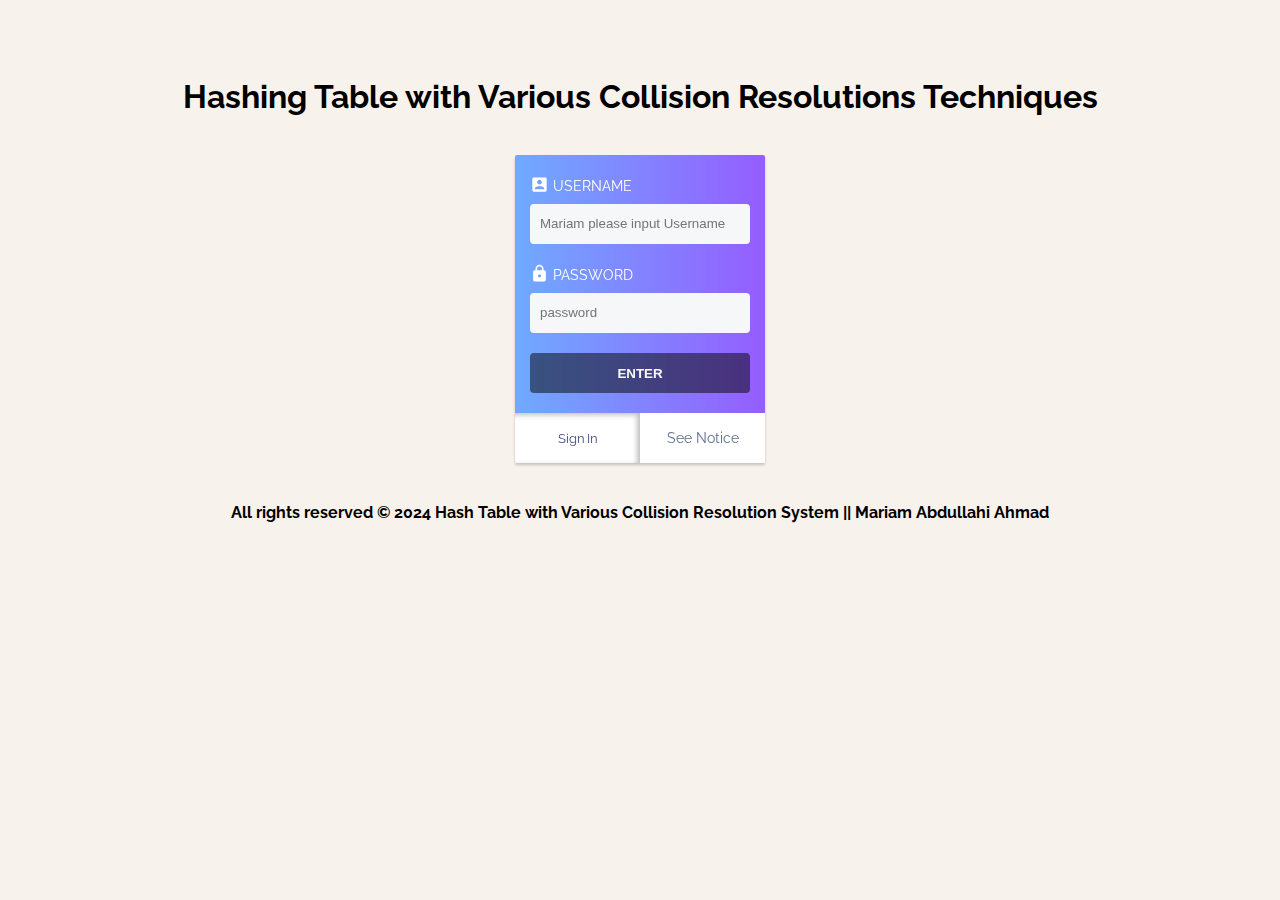
<file: index.html>
<!DOCTYPE html>
<html lang="en">

<head>
    <meta charset="UTF-8">
   
    <link rel='stylesheet' href='https://fonts.googleapis.com/css?family=Raleway'>
    <link rel='stylesheet' href='https://fonts.googleapis.com/icon?family=Material+Icons'>
    <title>Hashing Table Techniques</title>
    <link rel="stylesheet" href="./style.css">
</head>

<body>
    <!-- partial:index.partial.html --><br>
    <br>
    <br>
    <h1 style="color: black; text-align:center;">Hashing Table with Various Collision Resolutions Techniques</h1>
    <div class="container">
        <input type="radio" name="tab" id="signin" checked="checked" />
        <input type="radio" name="tab" id="register" />
        <div class="pages">
            <div class="page">
                <div class="input">
                    <div class="title"><i class="material-icons">account_box</i> USERNAME</div>

                    <input class="text" id="username" type="text" placeholder="Mariam please input Username" required />
                </div>
                <div class="input">
                    <div class="title"><i class="material-icons">lock</i> PASSWORD</div>

                    <input class="text" id="password" type="password" placeholder="password" required/>
                </div>
                <div class="input">

                    <input type="submit" value="ENTER" id="loginButton" />

                </div>
            </div>


            <div class="page signup">
                <div class="input">
                    <div class="title"><i class="material-icons">person</i> Welcome </div>
                </div>
                <div class="input">
                    <div class="title"><i class="material-icons"></i>to Hashing table </div>
                    with Collision Resolution,
                </div> <br>Make sure the hash
                <div class="input">
                    Sequence Key are <br>separated only with comma <br>(,)
                    <br>example 2,3,35,55
                </div>
            </div>




        </div>
        <div class="tabs">
            <label class="tab" for="signin">
      <div class="text">Sign In</div>
    </label>
            <label class="tab" for="register">
      <div class="text">See Notice</div>
    </label>
        </div>
    </div>

    <footer>
        <div class="footer-content">
            <b>
          <p style="text-align: center; color:black">All rights reserved &copy; 2024 Hash Table with Various Collision Resolution System || Mariam Abdullahi Ahmad </p></b>
        </div>
    </footer>
    <!-- partial -->
    <script src="./script.js"></script>

</body>

</html>
</file>
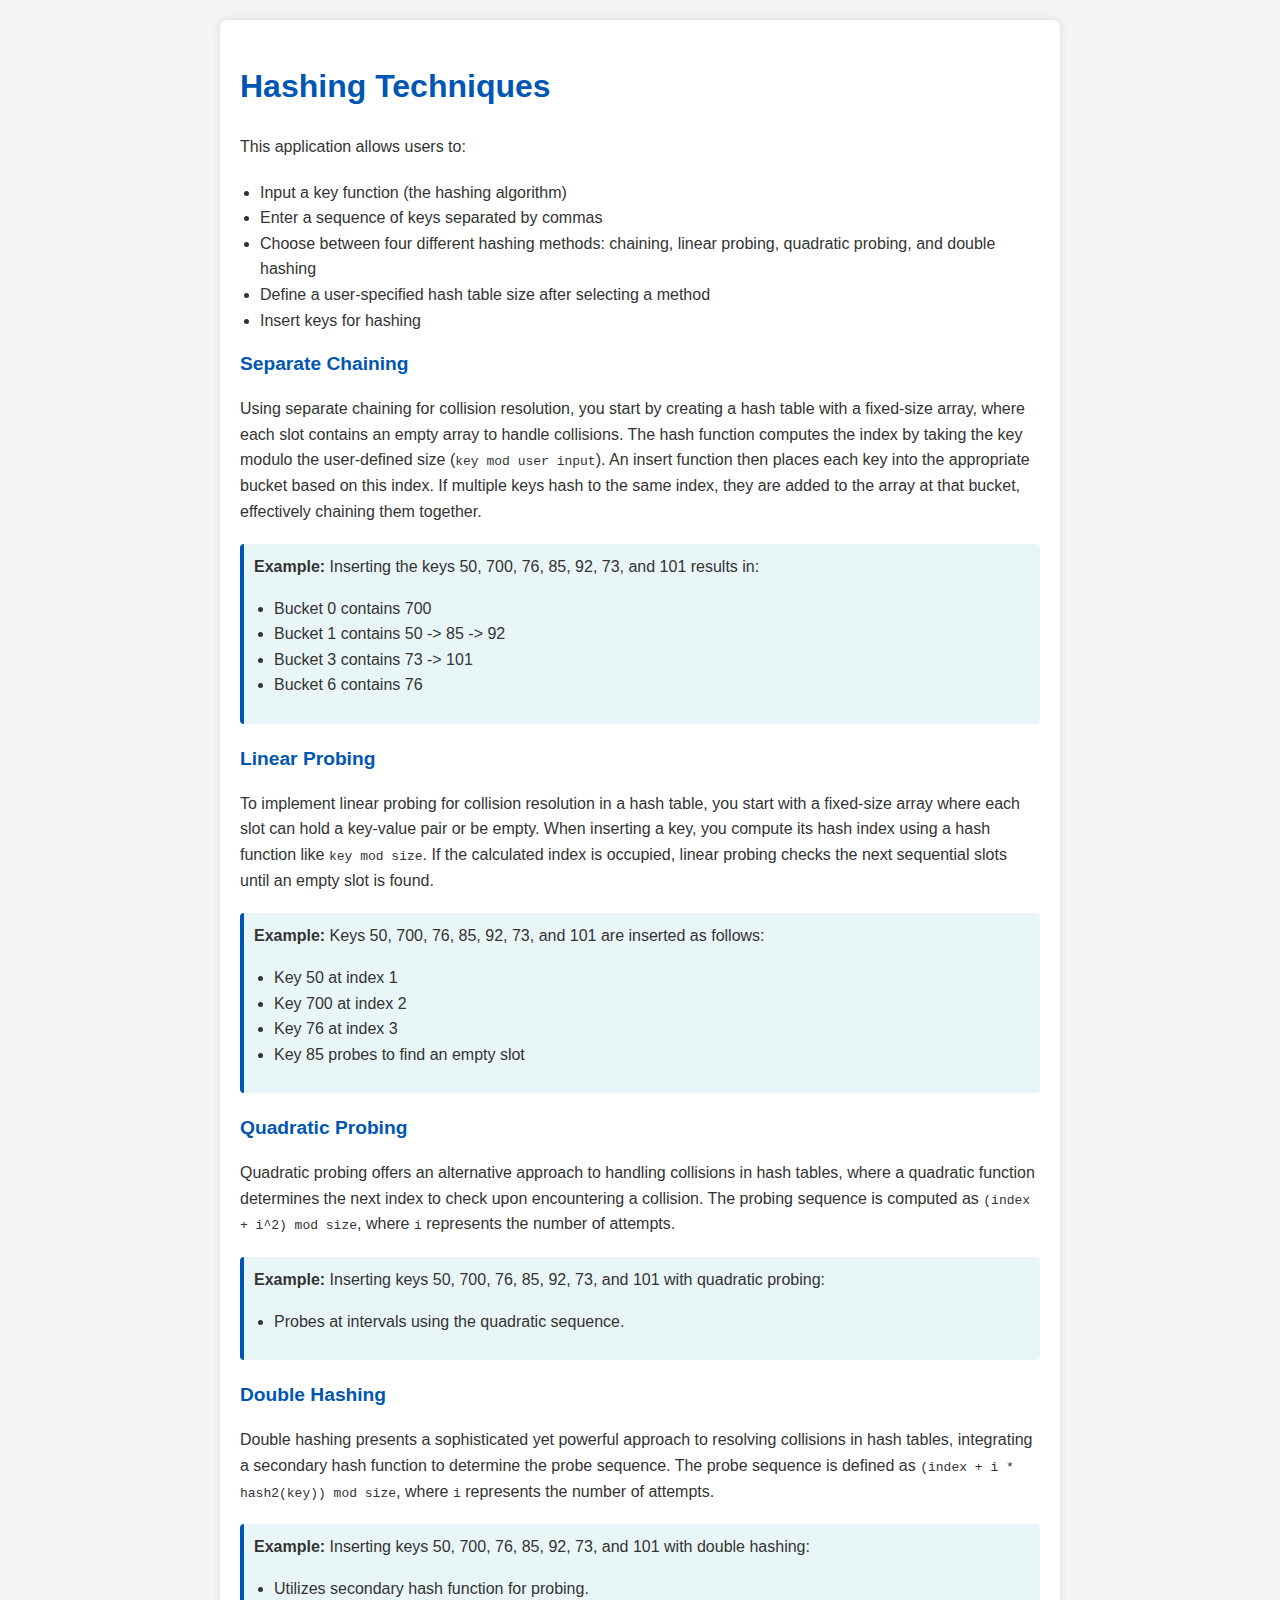
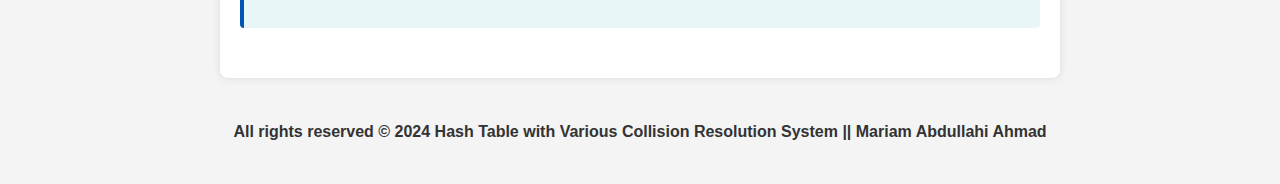
<file: app/hash.html>
<!DOCTYPE html>
<html lang="en">

<head>
    <meta charset="UTF-8">
    <meta name="viewport" content="width=device-width, initial-scale=1.0">
    <meta charset="UTF-8">

    <link rel='stylesheet' href='https://fonts.googleapis.com/css?family=Raleway'>
    <link rel='stylesheet' href='https://fonts.googleapis.com/icon?family=Material+Icons'>
    <title>Hashing Table Techniques</title>
    <style>
        body {
            font-family: Arial, sans-serif;
            color: #333;
            line-height: 1.6;
            background-color: #f4f4f4;
            margin: 0;
            padding: 20px;
        }
        
        .container {
            max-width: 800px;
            margin: auto;
            background: #fff;
            padding: 20px;
            box-shadow: 0 0 10px rgba(0, 0, 0, 0.1);
            border-radius: 8px;
        }
        
        h1,
        h2 {
            color: #0056b3;
        }
        
        p {
            margin-bottom: 20px;
        }
        
        .techniques {
            margin-bottom: 30px;
        }
        
        ul {
            padding-left: 20px;
        }
        
        .example {
            background: #e9f6f7;
            padding: 10px;
            border-left: 4px solid #0056b3;
            border-radius: 4px;
        }
        
        .hash-method {
            margin-bottom: 20px;
        }
        
        .method-title {
            font-size: 1.2em;
            margin-bottom: 10px;
        }
    </style>
</head>

<body>
    <div class="container">
        <h1>Hashing Techniques</h1>
        <div class="intro">
            <p>
                This application allows users to:
            </p>
            <ul>
                <li>Input a key function (the hashing algorithm)</li>
                <li>Enter a sequence of keys separated by commas</li>
                <li>Choose between four different hashing methods: chaining, linear probing, quadratic probing, and double hashing</li>
                <li>Define a user-specified hash table size after selecting a method</li>
                <li>Insert keys for hashing</li>
            </ul>
        </div>

        <div class="techniques">
            <div class="hash-method">
                <h2 class="method-title">Separate Chaining</h2>
                <p>
                    Using separate chaining for collision resolution, you start by creating a hash table with a fixed-size array, where each slot contains an empty array to handle collisions. The hash function computes the index by taking the key modulo the user-defined
                    size (<code>key mod user input</code>). An insert function then places each key into the appropriate bucket based on this index. If multiple keys hash to the same index, they are added to the array at that bucket,
                    effectively chaining them together.
                </p>
                <div class="example">
                    <strong>Example:</strong> Inserting the keys 50, 700, 76, 85, 92, 73, and 101 results in:
                    <ul>
                        <li>Bucket 0 contains 700</li>
                        <li>Bucket 1 contains 50 -&gt; 85 -&gt; 92</li>
                        <li>Bucket 3 contains 73 -&gt; 101</li>
                        <li>Bucket 6 contains 76</li>
                    </ul>
                </div>
            </div>

            <div class="hash-method">
                <h2 class="method-title">Linear Probing</h2>
                <p>
                    To implement linear probing for collision resolution in a hash table, you start with a fixed-size array where each slot can hold a key-value pair or be empty. When inserting a key, you compute its hash index using a hash function like <code>key mod size</code>.
                    If the calculated index is occupied, linear probing checks the next sequential slots until an empty slot is found.
                </p>
                <div class="example">
                    <strong>Example:</strong> Keys 50, 700, 76, 85, 92, 73, and 101 are inserted as follows:
                    <ul>
                        <li>Key 50 at index 1</li>
                        <li>Key 700 at index 2</li>
                        <li>Key 76 at index 3</li>
                        <li>Key 85 probes to find an empty slot</li>
                    </ul>
                </div>
            </div>

            <div class="hash-method">
                <h2 class="method-title">Quadratic Probing</h2>
                <p>
                    Quadratic probing offers an alternative approach to handling collisions in hash tables, where a quadratic function determines the next index to check upon encountering a collision. The probing sequence is computed as <code>(index + i^2) mod size</code>,
                    where <code>i</code> represents the number of attempts.
                </p>
                <div class="example">
                    <strong>Example:</strong> Inserting keys 50, 700, 76, 85, 92, 73, and 101 with quadratic probing:
                    <ul>
                        <li>Probes at intervals using the quadratic sequence.</li>
                    </ul>
                </div>
            </div>

            <div class="hash-method">
                <h2 class="method-title">Double Hashing</h2>
                <p>
                    Double hashing presents a sophisticated yet powerful approach to resolving collisions in hash tables, integrating a secondary hash function to determine the probe sequence. The probe sequence is defined as <code>(index + i * hash2(key)) mod size</code>,
                    where <code>i</code> represents the number of attempts.
                </p>
                <div class="example">
                    <strong>Example:</strong> Inserting keys 50, 700, 76, 85, 92, 73, and 101 with double hashing:
                    <ul>
                        <li>Utilizes secondary hash function for probing.</li>
                    </ul>
                </div>
            </div>
        </div>
    </div>
    <br>
    <footer>
        <div class="footer-content">
            <b>
            <p style="text-align: center;">All rights reserved &copy; 2024 Hash Table with Various Collision Resolution System || Mariam Abdullahi Ahmad </p></b>
        </div>
    </footer>
</body>

</html>
</file>
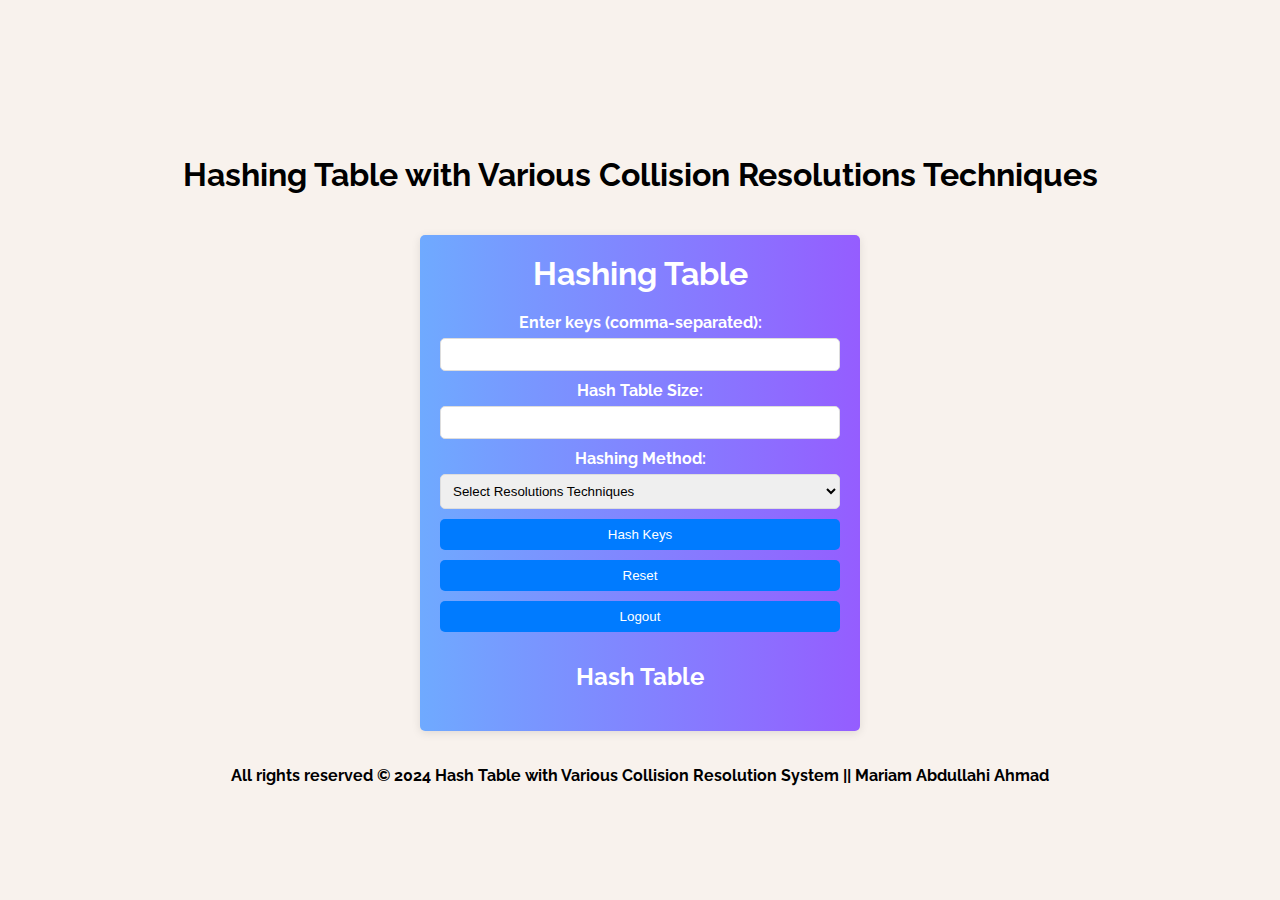
<file: app/home.html>
<!DOCTYPE html>
<html lang="en">

<head>
   
    <meta name="viewport" content="width=device-width, initial-scale=1.0">
  
    <meta charset="UTF-8">
    <link rel='stylesheet' href='https://fonts.googleapis.com/css?family=Raleway'>
    <link rel='stylesheet' href='https://fonts.googleapis.com/icon?family=Material+Icons'>
    <title>Hashing Table Techniques</title>
    <link rel="stylesheet" href="styyles.css">
</head>

<body><br>
    <br>
    <br>
    <h1 style="color: black;">Hashing Table with Various Collision Resolutions Techniques</h1>
    <div class="container">
        <h1>Hashing Table</h1>
        <form id="hashingForm">
            <label for="keys">Enter keys (comma-separated): </label>
            <input type="text" id="keys" required>
            <label for="tableSize">Hash Table Size: </label>
            <input type="number" id="tableSize" required>
            <label for="method">Hashing Method: </label>
            <select id="method">
                <option value="selectresolutionstechniques">Select Resolutions Techniques</option>
                <option value="chaining">Chaining</option>
                <option value="linearProbing">Linear Probing</option>
                <option value="quadraticProbing">Quadratic Probing</option>
                <option value="doubleHashing">Double Hashing</option>
            </select>
            <button type="submit">Hash Keys</button>
            <button type="button" id="resetButton">Reset</button>
            <button type="button" id="logoutButton">Logout</button>
        </form>
        <div id="hashTableContainer">
            <h2>Hash Table</h2>
            <table id="hashTable"></table>
        </div>
    </div>


    <br>
    <footer>
        <div class="footer-content">
            <b>
            <p style="color: black;">All rights reserved &copy; 2024 Hash Table with Various Collision Resolution System || Mariam Abdullahi Ahmad </p></b>
        </div>
    </footer>
    <script src="app.js"></script>
</body>

</html>
</file>
<file: style.css>
html, body {
  padding: 0px;
  margin: 0px;
  background: #F8F2ED;
  font-family: "Raleway", sans-serif;
  color: #FFF;
  height: 100%;
}

.container {
  min-height: 300px;
  max-width: 250px;
  margin: 40px auto;
  background: #FFF;
  border-radius: 2px;
  box-shadow: 0px 2px 3px rgba(0, 0, 0, 0.2);
  display: flex;
  flex-direction: column;
  overflow: hidden;
  -webkit-animation: hi 0.5s;
          animation: hi 0.5s;
  -webkit-transform: translateZ(0px);
}
.container * {
  box-sizing: border-box;
}

.pages {
  flex: 1;
  white-space: nowrap;
  position: relative;
  transition: all 0.4s;
  display: flex;
}
.pages .page {
  min-width: 100%;
  padding: 20px 15px;
  padding-top: 0px;
  background: linear-gradient(to left, #955DFF, #6FAAFF);
}
.pages .page:nth-of-type(1) .input {
  transform: translateX(-100%) scale(0.5);
}
.pages .page:nth-of-type(2) .input {
  transform: translateX(100%) scale(0.5);
}
.pages .page .input {
  transition: all 1s;
  opacity: 0;
  transition-delay: 0s;
}
.pages .page.signup {
  background: linear-gradient(to left, #6FAAFF, #955DFF);
}
.pages .page .title {
  margin-bottom: 10px;
  font-size: 14px;
  position: relative;
  line-height: 14px;
}
.pages .page .title i {
  vertical-align: text-bottom;
  font-size: 19px;
}
.pages .page .input {
  margin-top: 20px;
}
.pages .page input.text {
  background: #F6F7F9;
  border: none;
  border-radius: 4px;
  width: 100%;
  height: 40px;
  line-height: 40px;
  padding: 0px 10px;
  color: rgba(0, 0, 0, 0.5);
  outline: none;
}
.pages .page input[type=submit] {
  background: rgba(0, 0, 0, 0.5);
  color: #F6F7F9;
  height: 40px;
  line-height: 40px;
  width: 100%;
  border: none;
  border-radius: 4px;
  font-weight: 600;
}

.tabs {
  max-height: 50px;
  height: 50px;
  display: flex;
  background: #FFF;
}
.tabs .tab {
  flex: 1;
  color: #5D708A;
  text-align: center;
  line-height: 50px;
  transition: all 0.2s;
}
.tabs .tab .text {
  font-size: 14px;
  transform: scale(1);
  transition: all 0.2s;
}

input[type=radio] {
  display: none;
}

input[type=radio]:nth-of-type(1):checked ~ .tabs .tab:nth-of-type(1) {
  box-shadow: inset -3px 2px 5px rgba(0, 0, 0, 0.25);
  color: #3F4C7F;
}
input[type=radio]:nth-of-type(1):checked ~ .tabs .tab:nth-of-type(1) .text {
  transform: scale(0.9);
}
input[type=radio]:nth-of-type(1):checked ~ .pages {
  transform: translateX(0%);
}
input[type=radio]:nth-of-type(1):checked ~ .pages .page:nth-of-type(1) .input {
  opacity: 1;
  transform: translateX(0%);
  transition: all 0.5s;
}
input[type=radio]:nth-of-type(1):checked ~ .pages .page:nth-of-type(1) .input:nth-child(1) {
  transition-delay: 0.2s;
}
input[type=radio]:nth-of-type(1):checked ~ .pages .page:nth-of-type(1) .input:nth-child(2) {
  transition-delay: 0.4s;
}
input[type=radio]:nth-of-type(1):checked ~ .pages .page:nth-of-type(1) .input:nth-child(3) {
  transition-delay: 0.6s;
}
input[type=radio]:nth-of-type(1):checked ~ .pages .page:nth-of-type(1) .input:nth-child(4) {
  transition-delay: 0.8s;
}
input[type=radio]:nth-of-type(1):checked ~ .pages .page:nth-of-type(1) .input:nth-child(5) {
  transition-delay: 1s;
}

input[type=radio]:nth-of-type(2):checked ~ .tabs .tab:nth-of-type(2) {
  box-shadow: inset 3px 2px 5px rgba(0, 0, 0, 0.25);
  color: #3F4C7F;
}
input[type=radio]:nth-of-type(2):checked ~ .tabs .tab:nth-of-type(2) .text {
  transform: scale(0.9);
}
input[type=radio]:nth-of-type(2):checked ~ .pages {
  transform: translateX(-100%);
}
input[type=radio]:nth-of-type(2):checked ~ .pages .page:nth-of-type(2) .input {
  opacity: 1;
  transform: translateX(0%);
  transition: all 0.5s;
}
input[type=radio]:nth-of-type(2):checked ~ .pages .page:nth-of-type(2) .input:nth-child(1) {
  transition-delay: 0.2s;
}
input[type=radio]:nth-of-type(2):checked ~ .pages .page:nth-of-type(2) .input:nth-child(2) {
  transition-delay: 0.4s;
}
input[type=radio]:nth-of-type(2):checked ~ .pages .page:nth-of-type(2) .input:nth-child(3) {
  transition-delay: 0.6s;
}
input[type=radio]:nth-of-type(2):checked ~ .pages .page:nth-of-type(2) .input:nth-child(4) {
  transition-delay: 0.8s;
}
input[type=radio]:nth-of-type(2):checked ~ .pages .page:nth-of-type(2) .input:nth-child(5) {
  transition-delay: 1s;
}

@-webkit-keyframes hi {
  from {
    transform: translateY(50%) scale(0, 0);
    opacity: 0;
  }
}

@keyframes hi {
  from {
    transform: translateY(50%) scale(0, 0);
    opacity: 0;
  }
}
</file>
<file: app/styyles.css>
/* styles.css */

html,
body {
    padding: 0px;
    margin: 0px;
    background: #F8F2ED;
    font-family: "Raleway", sans-serif;
    color: #FFF;
    height: 100%;
    display: flex;
    justify-content: center;
    align-items: center;
    box-sizing: border-box;
    flex-direction: column;
    min-height: 100vh;
}

.container {
    background: linear-gradient(to left, #955DFF, #6FAAFF);
    padding: 20px;
    border-radius: 5px;
    box-shadow: 0 2px 10px rgba(0, 0, 0, 0.1);
    width: 400px;
    text-align: center;
    margin-top: 20px;
}

h1,
h2 {
    margin-top: 0;
}

label {
    display: block;
    margin-bottom: 6px;
    font-weight: bold;
}

input,
select,
button {
    width: 100%;
    padding: 8px;
    margin-bottom: 10px;
    border: 1px solid #ddd;
    border-radius: 5px;
    box-sizing: border-box;
}

button {
    background: #007bff;
    color: white;
    border: none;
    cursor: pointer;
}

button:hover {
    background: #0056b3;
}

#hashTableContainer {
    margin-top: 20px;
}

table {
    width: 100%;
    border-collapse: collapse;
}

th,
td {
    padding: 10px;
    border: 1px solid #ddd;
    text-align: left;
}

th {
    background-color: #f4f4f4;
}
</file>
